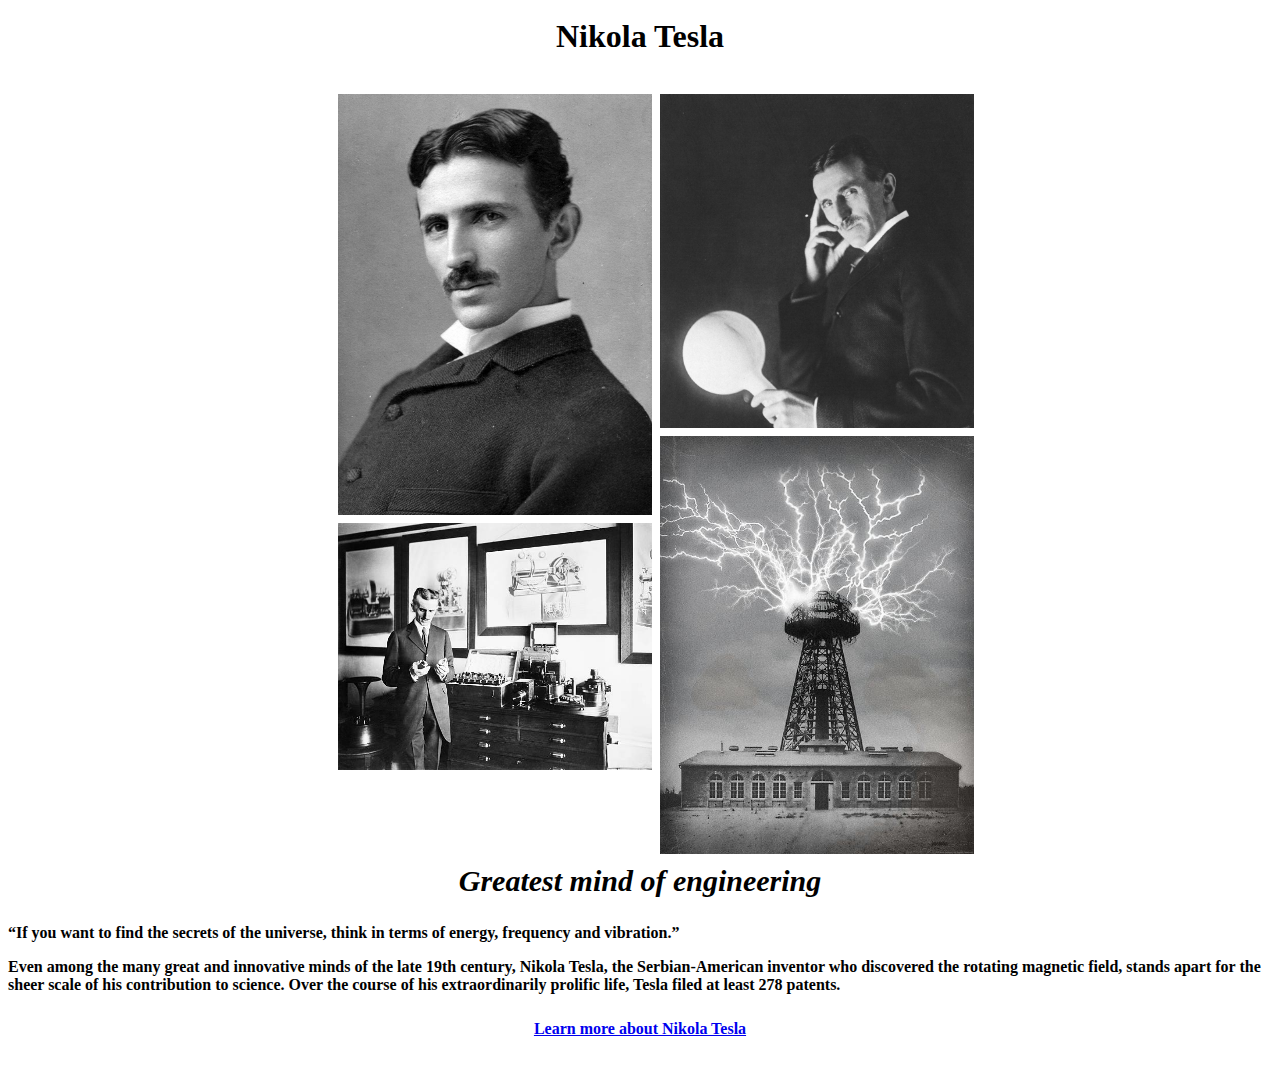
<file: index.html>
<html>
	<head>
		<link rel="stylesheet" href="css/tribute.css">
		<style>
			p {
				font-size: 16px;
			}
			
		</style>
	</head>
	<body>
		<div id="main">
			<h1 id="title" class=center> Nikola Tesla <h1>
			
			<div id="img-div">
				<div class="row">
					<div class="column"></div>
					<div class="column">
						<img src="Images/Tesla_portrait.jpeg" alt="Nikola Tesla Portrait" id="image">

						<img src="Images/Old_Nikola_Tesla.jpg" alt="Old Nikola Tesla" id="image"> 	
					</div>
					<div class="column">
						<img src="Images/Nikola_Tesla_with_Light_source.jpg" alt="Nikola Tesla with a Light Source" id="image"> 

						<img src="Images/Tesla's_tower_building.jpg" alt="Tesla Tower" id="image">  
					</div>	
					<div class="column"></div>
				</div>		
				<p id="img-caption" class=center><em>Greatest mind of engineering</em></p>
			</div>	

			<div id="tribute-info">
				<p>“If you want to find the secrets of the universe, think in terms of energy, frequency and vibration.”</p>
				<p> 
				Even among the many great and innovative minds of the late 19th century, Nikola Tesla, the Serbian-American inventor who discovered the rotating magnetic field, stands apart for the sheer scale of his contribution to science.

				Over the course of his extraordinarily prolific life, Tesla filed at least 278 patents.</p>
			</div>

			<a href="https://en.wikipedia.org/wiki/Nikola_Tesla" target="_blank" id="tribute-link"><p class=center>Learn more about Nikola Tesla</p></a>
		</div>			
	</body>
</html>
</file>
<file: css/tribute.css>
﻿.row {
	  display: flex;
	  flex-wrap: wrap;
	  padding: 0 4px;
	}

	/* Create four equal columns that sits next to each other */
	.column {
	  flex: 25%;
	  max-width: 25%;
	  padding: 0 4px;
	}

	.column img {
	  margin-top: 8px;
	  vertical-align: middle;
	  width: 100%;
	}

	/* Responsive layout - makes a two column-layout instead of four columns */
	@media screen and (max-width: 800px) {
	  .column {
	    flex: 50%;
	    max-width: 50%;
	  }
	}

	/* Responsive layout - makes the two columns stack on top of each other instead of next to each other */
	@media screen and (max-width: 600px) {
	  .column {
	    flex: 100%;
	    max-width: 100%;
	  }
	}
#img-div{
	justify-content: center; 
}

#image{
	max-width: 500px;
	display: block;
}

#img-caption{
	font-size: 30px;
}

.center {
  margin: auto;
  width: 50%;
  padding: 10px;
  text-align: center;
}
</file>
